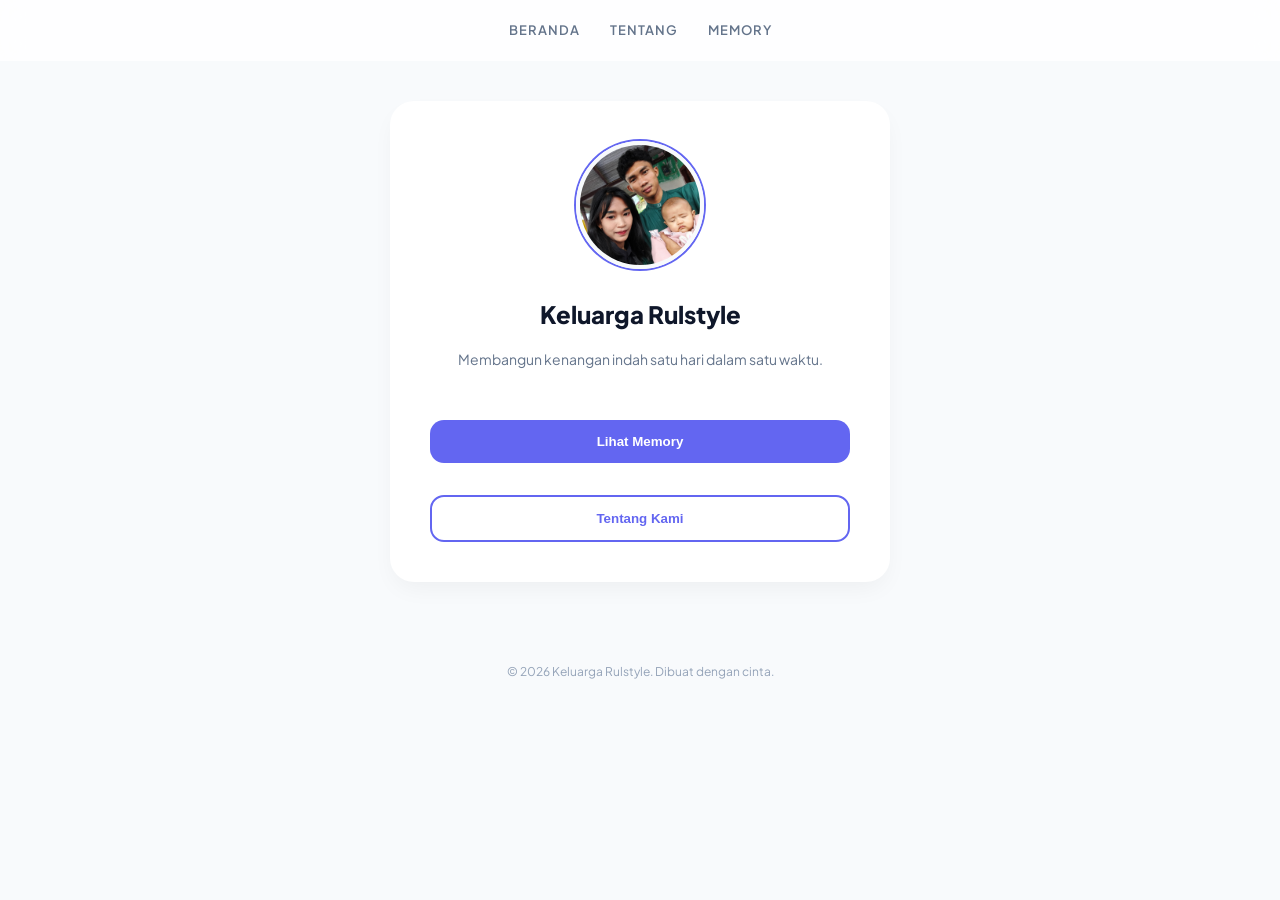
<file: index.html>
<!DOCTYPE html>
<html lang="id">
<head>
    <meta charset="UTF-8">
    <meta name="viewport" content="width=device-width, initial-scale=1.0">
    <title>Keluarga Rulstyle | Home</title>
    <link rel="icon" href="6.jpg">
    <link href="https://fonts.googleapis.com/css2?family=Plus+Jakarta+Sans:wght@300;400;600;800&display=swap" rel="stylesheet">
    <link rel="stylesheet" href="style.css">
</head>
<body>

    <nav>
        <a href="index.html">Beranda</a>
        <a href="tentang.html">Tentang</a>
        <a href="memory.html">Memory</a>
    </nav>

    <div class="container">
        <div class="profile-section">
            <img src="6.jpg" alt="Foto Profil" class="foto-profil">
            
            <h1>Keluarga Rulstyle</h1>
            <p style="font-size: 14px; color: #64748b; margin-bottom: 30px;">
                Membangun kenangan indah satu hari dalam satu waktu.
            </p>

            <div style="display: flex; flex-direction: column; gap: 12px;">
                <button onclick="window.location.href='memory.html'">Lihat Memory</button>
                <button onclick="window.location.href='tentang.html'" 
                        style="background: transparent; border: 2px solid #6366f1; color: #6366f1;">
                    Tentang Kami
                </button>
            </div>
        </div>
    </div>

</body>
</html>
<footer style="text-align: center; padding: 40px; color: #94a3b8; font-size: 12px;">
    &copy; 2026 Keluarga Rulstyle. Dibuat dengan cinta.
</footer>
</file>
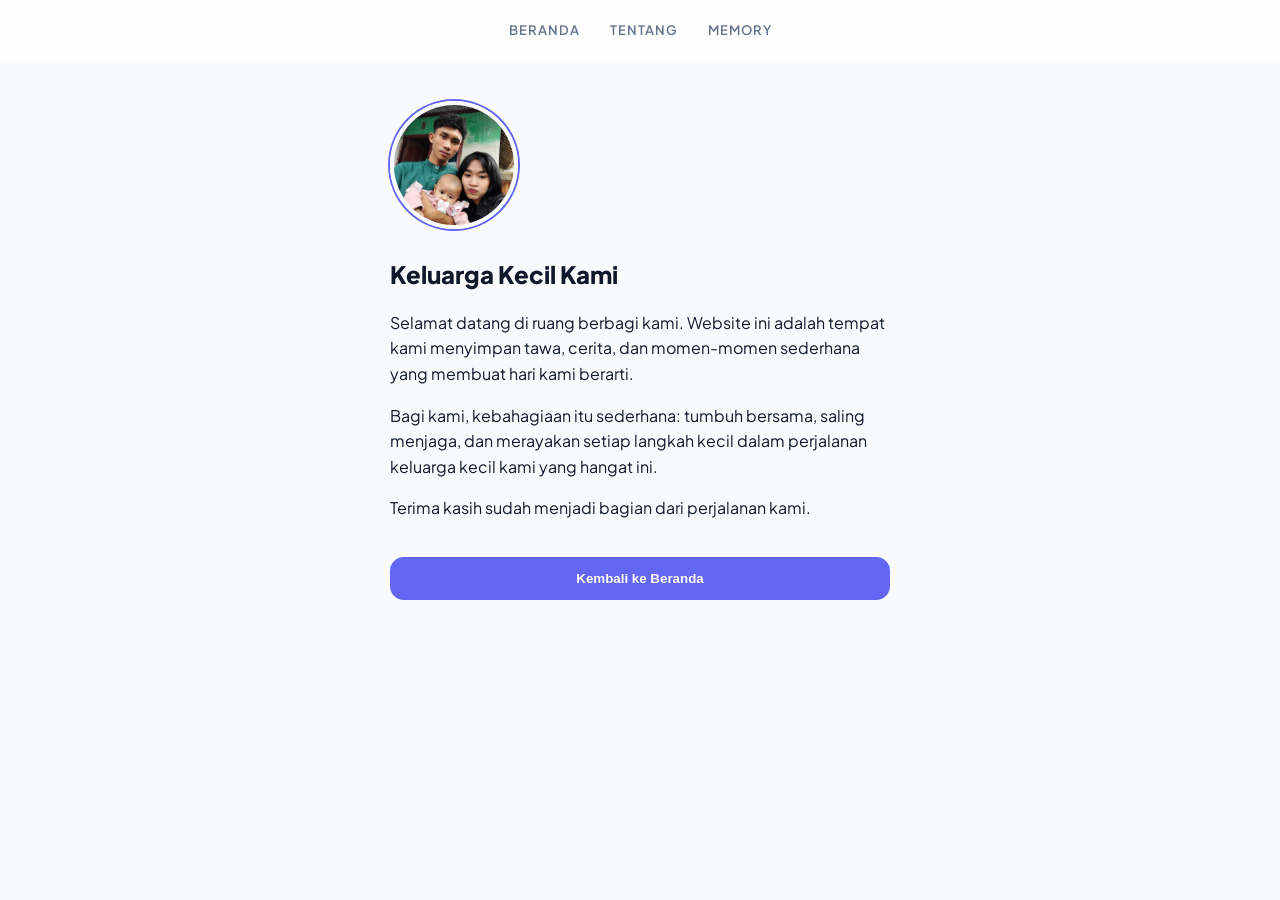
<file: tentang.html>
<!DOCTYPE html>
<html lang="id">
<head>
    <meta charset="UTF-8">
    <meta name="viewport" content="width=device-width, initial-scale=1.0">
    <title>Tentang Kami</title>
    <link href="https://fonts.googleapis.com/css2?family=Outfit:wght@300;400;700&display=swap" rel="stylesheet">
    <link rel="stylesheet" href="style.css">
</head>
<body>

    <nav>
        <a href="index.html">Beranda</a>
        <a href="tentang.html">Tentang</a>
        <a href="memory.html">Memory</a>
    </nav>

    <div class="container">
        <img src="5.jpg" alt="Foto Keluarga" class="foto-profil">
        
        <h1>Keluarga Kecil Kami</h1>
        <p>Selamat datang di ruang berbagi kami. Website ini adalah tempat kami menyimpan tawa, cerita, dan momen-momen sederhana yang membuat hari kami berarti.</p>
        
        <p>Bagi kami, kebahagiaan itu sederhana: tumbuh bersama, saling menjaga, dan merayakan setiap langkah kecil dalam perjalanan keluarga kecil kami yang hangat ini.</p>
        
        <p>Terima kasih sudah menjadi bagian dari perjalanan kami.</p>
        
        <button onclick="window.location.href='index.html'">Kembali ke Beranda</button>
    </div>

</body>
</html>
</file>
<file: style.css>
/* 1. Google Fonts & Variables */
@import url('https://fonts.googleapis.com/css2?family=Plus+Jakarta+Sans:wght@300;400;600;800&display=swap');

:root {
    --bg-color: #f8fafc;
    --card-bg: #ffffff;
    --text-main: #0f172a;
    --accent: #6366f1;
}

body {
    font-family: 'Plus Jakarta Sans', sans-serif;
    background-color: var(--bg-color);
    color: var(--text-main);
    margin: 0;
    line-height: 1.6;
}

/* 2. Navigation */
nav {
    display: flex;
    justify-content: center;
    gap: 30px;
    padding: 20px;
    background: rgba(255, 255, 255, 0.8);
    backdrop-filter: blur(12px);
    position: sticky;
    top: 0;
    z-index: 100;
}

nav a {
    text-decoration: none;
    color: #64748b;
    font-weight: 600;
    font-size: 13px;
    text-transform: uppercase;
    letter-spacing: 1px;
    transition: 0.3s;
}

nav a:hover { color: var(--accent); }

/* 3. Layout Container */
.container {
    max-width: 500px;
    margin: 40px auto;
    padding: 0 20px;
}

/* 4. Profile Section & Animations */
.profile-section {
    background: var(--card-bg);
    padding: 40px;
    border-radius: 24px;
    text-align: center;
    box-shadow: 0 10px 25px -5px rgba(0,0,0,0.05);
    margin-bottom: 30px;
    animation: fadeIn 0.8s ease-in-out;
}

@keyframes fadeIn {
    from { opacity: 0; transform: translateY(20px); }
    to { opacity: 1; transform: translateY(0); }
}

.foto-profil {
    width: 120px;
    height: 120px;
    border-radius: 50%;
    object-fit: cover;
    margin-bottom: 20px;
    border: 4px solid var(--bg-color);
    box-shadow: 0 0 0 2px var(--accent);
}

h1 { font-size: 24px; font-weight: 800; margin: 0; }

/* 5. Gallery Grid & Mobile Friendly */
.gallery {
    display: grid;
    grid-template-columns: repeat(2, 1fr);
    gap: 15px;
    margin-bottom: 40px;
}

.gallery img {
    width: 100%;
    aspect-ratio: 1/1;
    object-fit: cover;
    border-radius: 16px;
    box-shadow: 0 4px 6px rgba(0,0,0,0.05);
    transition: transform 0.2s ease;
    cursor: pointer;
}

/* Efek saat gambar disentuh/ditekan di HP */
.gallery img:active {
    transform: scale(0.95);
}

/* 6. Video & Buttons */
.video-container {
    border-radius: 20px;
    overflow: hidden;
    box-shadow: 0 10px 20px rgba(0,0,0,0.1);
    margin-bottom: 20px;
}

button {
    background: var(--accent);
    color: white;
    border: none;
    padding: 14px 28px;
    border-radius: 14px;
    font-weight: 600;
    cursor: pointer;
    width: 100%;
    margin-top: 20px;
    transition: transform 0.2s;
}

button:hover { transform: translateY(-2px); }
</file>
